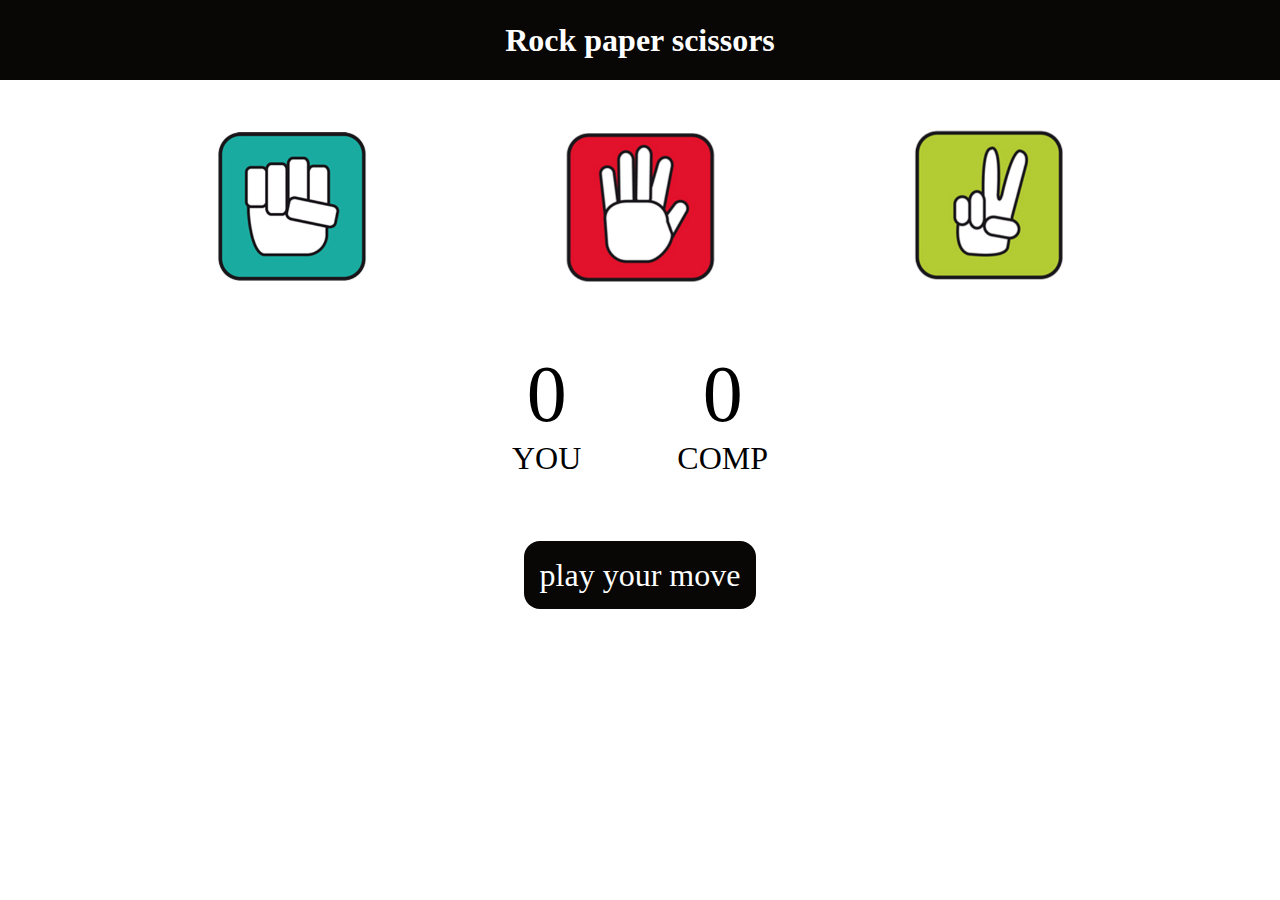
<file: index.html>
<!DOCTYPE html>
<html lang="en">
<head>
    <meta charset="UTF-8">
    <link rel="shortcut icon" type="x-icon" href="./images/rock-paper-scissors-vector-icons.png">
    <meta name="viewport" content="width=device-width, initial-scale=1.0">
    <title>Rock paper scissors</title>
    <link rel="stylesheet" href="style.css">
</head>
<body>
    <h1>Rock paper scissors</h1>
    <div class="choices">
        <div class="choice" id="rock">
            <img src="./images/rock_hand.png" alt="rock">
        </div>
        <div class="choice" id="paper">
            <img src="./images/Paper_hand.png" alt="paper">
        </div>
        <div class="choice" id="scissors">
            <img src="./images/Scissor_hand.png" alt="scissor">
        </div>
    </div>

    <div class="score-board">
        <div class="score">
            <p id="user-score">0</p>
            <p>YOU</p>
        </div>
        <div class="score">
            <p id="comp-score">0</p>
            <p>COMP</p>
        </div>
    </div>

    <div class="msg-container">
        <p id="msg">play your move</p>
    </div>
    <script src="app.js"></script>
</body>
</html>
</file>
<file: style.css>
*{
    margin: 0;
    padding: 0;
    text-align: center;
}

h1{
    background-color: #080705;
    color: #ffff;
    height: 5rem;
    line-height: 5rem;
}

.choice{
    height: 21vmin;
    width: 21vmin;
    display: flex;
    justify-content: center;
    align-items: center;
}
img{
    height: 20vmin;
    width: 20vmin;
    object-fit: cover;
   
}
.choices{
    display: flex;
    justify-content: center;
    align-items: center;
    gap: 10rem;
    margin-top: 2rem;
}

.choice:hover {
    cursor: pointer;
    opacity: 0.5;
}
.score-board{
    display: flex;
    justify-content: center;
    align-items: center;
    font-size: 2rem;
    margin-top: 3rem;
    gap: 6rem;
}
#user-score , #comp-score{
    font-size: 5rem;
}

.msg-container{
    margin-top: 5rem;
}
#msg{
    background-color: #080705;
    color: #ffff;
    font-size: 2rem;
    display: inline;
    padding: 1rem;
    border-radius: 1rem;

   
}

@media only screen and (max-width : 768px){
    .choices{
        gap: 10vmin;
    }
    #user-score , #comp-score{
        font-size: 15vmin;
    }
    #msg{
        font-size: 5vmin;
    }
    .score-board{
        font-size: 8vmin;
    }

}
</file>
